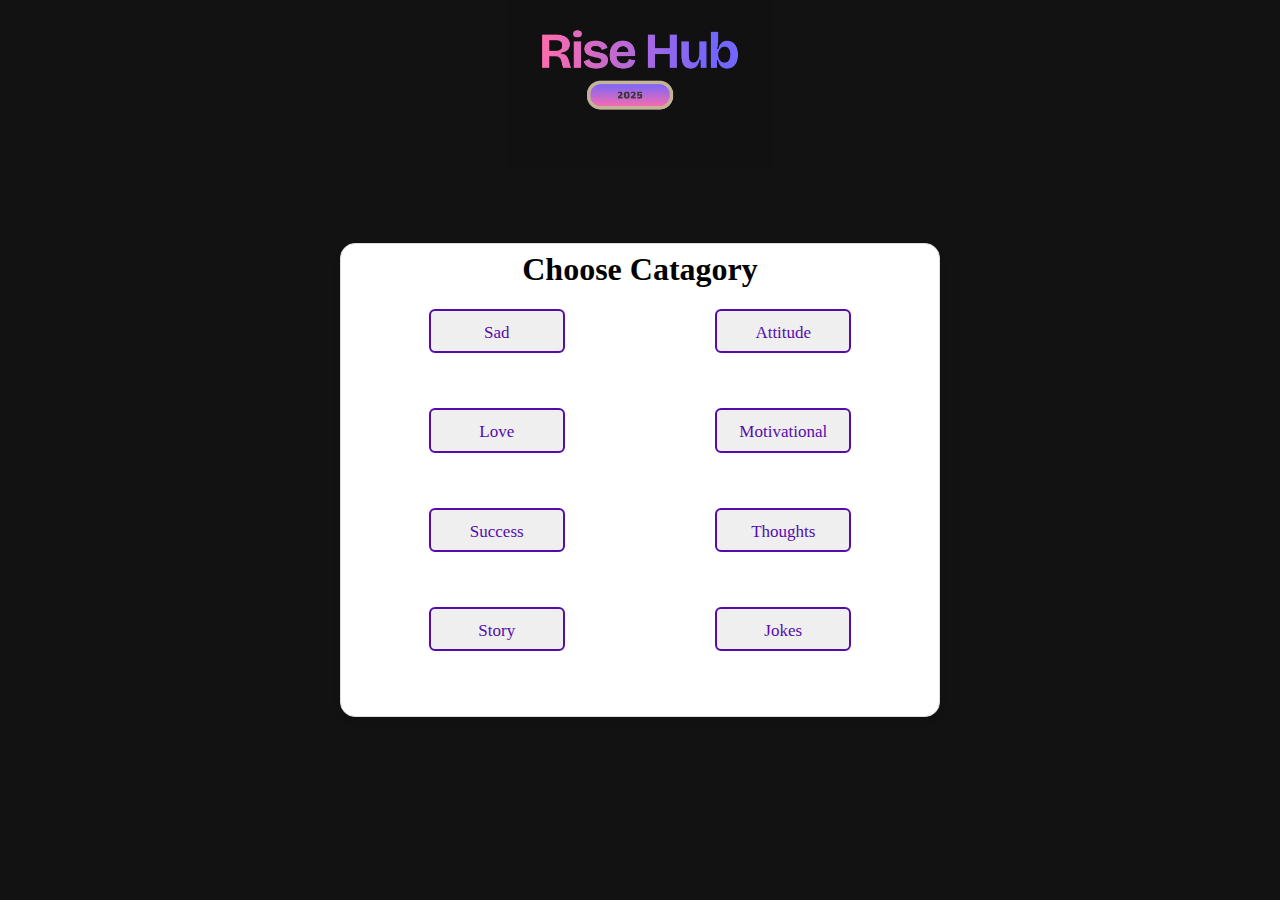
<file: index.html>
<!DOCTYPE html>
<html lang="en">
<head>
    <meta charset="UTF-8">
    <meta name="viewport" content="width=device-width, initial-scale=1.0">
    <title>Rise Hub</title>
</head>
<link rel="stylesheet" href="style.css">
<link rel="stylesheet" href="https://cdnjs.cloudflare.com/ajax/libs/font-awesome/6.7.2/css/all.min.css" integrity="sha512-Evv84Mr4kqVGRNSgIGL/F/aIDqQb7xQ2vcrdIwxfjThSH8CSR7PBEakCr51Ck+w+/U6swU2Im1vVX0SVk9ABhg==" crossorigin="anonymous" referrerpolicy="no-referrer" />
<body>
    <div class="container">
        <div class="img"><img src="rise-hub-high-resolution-logo.png" alt=""></div>
        <div class="home">
        <h1>Choose Catagory</h1>
            <br>
             <button class="sad" onclick="delayedNavigation('/directory/sad.html')">Sad</button>
             <button class="attitude" onclick="delayedNavigation('/directory/attitude.html')">Attitude</button>
             <button class=" love" onclick="delayedNavigation('/directory/love.html')">Love</button>
             <button class=" motiv" onclick="delayedNavigation('/directory/motivational.html')">Motivational</button>
             <button class=" success" onclick="delayedNavigation('/directory/success.html')">Success</button>
             <button class=" thoughts" onclick="delayedNavigation('/directory/thought.html')">Thoughts</button>
             <a href="website-under-construction-page-web-260nw-2014660484.webp" class="story"><button>Story</button></a>
          <a href="website-under-construction-page-web-260nw-2014660484.webp" class="jokes"><button>Jokes</button></a>
             <div class="overlay"> <i class="fa-solid fa-cog fa-spin"></i></div>
    </div>
    </div>
    <script>
        const icon=document.querySelector(".overlay");
        let btn=document.querySelectorAll("button");
btn.forEach((btn)=>{
    btn.addEventListener("click",()=>{
            icon.classList.add("show");
            setTimeout(()=>{
                icon.classList.remove("show");
            },1000)
        });
});

      
   
        function delayedNavigation(url) {
    setTimeout(function() {
        window.location.href = url;
    }, 250);
}


    </script>
</body>
</html>
</file>
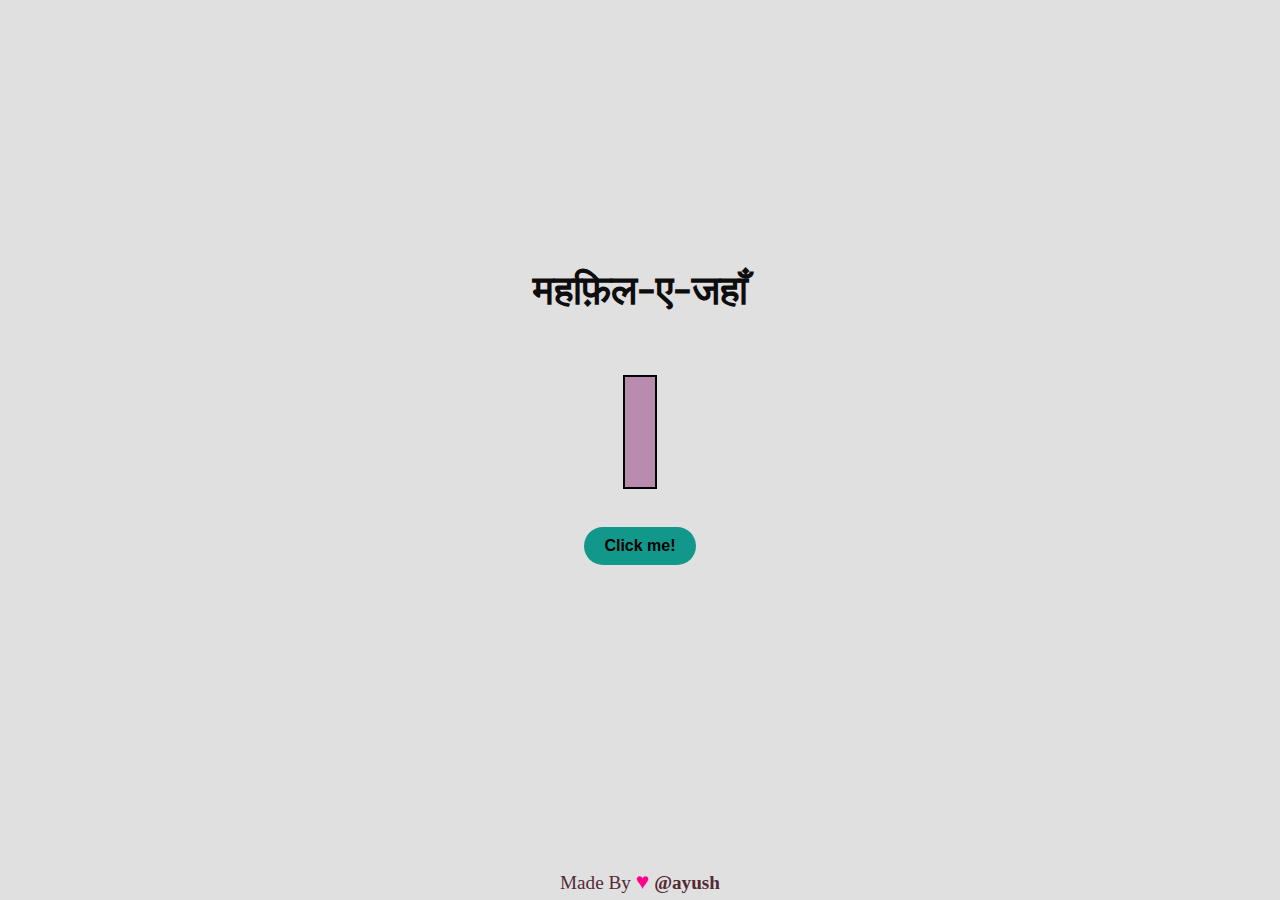
<file: directory/attitude.html>
<!DOCTYPE html>
<html lang="en">
<head>
    <meta charset="UTF-8">
    <meta name="viewport" content="width=device-width, initial-scale=1.0">
    <title>Document</title>
</head>
<style>
    @import url('https://fonts.googleapis.com/css2?family=Kalam:wght@300;400;700&family=Lora:ital,wght@0,400..700;1,400..700&family=Tiro+Devanagari+Hindi:ital@0;1&display=swap');
*{
    margin: 0;
    padding: 0;
}
html,body{
    height: 100%;
    width: 100%;
}
.title{
    font-family: 'Lora', serif;
    font-size: 40px;
    font-weight: 700;
    color: #0e0d0d;
    margin: 25px 10px;
    position: relative;
   bottom: 25px;
}
.container{
    height: 100%;
    width: 100%;
    box-sizing: border-box;
    display: flex;
    flex-direction: column;
    justify-content: center;
    align-items: center;
   background-color:#e0e0e0;
}
.quotes{
    align-content: center;
    text-align: center;
     min-height: 80px;
    max-width:350px;
    border: 2px solid black;
    font-family:"kalam";
    font-weight:900;
    font-style: normal;;
    background-color: rgb(183, 140, 175);
    font-size: 28px;
    padding: 15px;
    line-height: 40px;
}
.btn{
    position: relative;
    margin-top: 20px;
    padding: 10px 20px;
    background-color: #11988b;
    border: none;
    cursor: pointer;
    font-size: 16px;
    font-weight: bold;
        border-radius: 50px;
        &:hover{
            background-color: #0e0d0d;
            color: #11988b;
     }

}
.type{
    color: #0e0d0d;
    margin-bottom: 10px;
}
  p{
    display: inline;
        color: rgb(255, 0, 140);
        font-size: larger;
    }
    footer{
        margin-top: 5px;
        color: rgb(83, 42, 53);
        font-size: larger;
        position: absolute;
        bottom: 5px;
     
    }
a{
    text-decoration: none;
    color: rgb(83, 42, 53);
    font-weight:bolder;
}
.overlay{
    display: inline;
    position: absolute;
    left: 1px;
    display: none;
}
.hidden{
    display: none;
}
.show{
    display: block;
}
.refresh{
    position: absolute;
    margin-top: 400px;
    padding-top: 70px;
    color: #0e0d0d;
    font-family: 'Segoe UI', Tahoma, Geneva, Verdana, sans-serif;
    font-weight: 700;
    animation: fadeInOut 4s infinite;
}
@keyframes fadeInOut {
    0%, 100% {
        opacity: 0;
    }
    50% {
        opacity: 1;
    }
}
@media screen and (max-width: 500px){
   .title{
    bottom: 97px;
   }
    .refresh{
        position: absolute;
    margin-top: 400px;
    padding-top: 90px;
    color: #0e0d0d;
    font-family: 'Segoe UI', Tahoma, Geneva, Verdana, sans-serif;
    font-weight: 700;
    animation: fadeInOut 4s infinite;
}
    }

</style>
<link rel="stylesheet" href="https://cdnjs.cloudflare.com/ajax/libs/font-awesome/6.7.2/css/all.min.css" integrity="sha512-Evv84Mr4kqVGRNSgIGL/F/aIDqQb7xQ2vcrdIwxfjThSH8CSR7PBEakCr51Ck+w+/U6swU2Im1vVX0SVk9ABhg==" crossorigin="anonymous" referrerpolicy="no-referrer" />
<body>
         <div class="container">
            <h2 class="title">महफ़िल-ए-जहाँ </h1>
        <h1 class="type"></h1>
        <div class="quotes"></div>
        <br>
        <button class="btn">
       <div class="overlay"><i class="fa-solid fa-arrows-rotate fa-spin"></i></div>Click me!</button>
        <footer class="footer">Made By <p>&hearts;</p> <a href="https://www.instagram.com/ayush_srivastava_108?igsh=MWxnODV0a25lOHgwbA==">@ayush</a></footer>
        <br><br><br><br>
        <div class="refresh"></div>
    </div>
   
</body>
<script>
    let type=document.querySelector(".type");
let quote=document.querySelector(".quotes");
let btn=document.querySelector(".btn");
let icon=document.querySelector(".overlay");
let refresh=document.querySelector(".refresh");
let url="https://hindi-quotes.vercel.app/random/attitude";
let getfacts= async () => {
    let response=await fetch(url);
    let data=await response.json();
        type.innerHTML=data.type.toUpperCase(); 
       quote.innerHTML=data.quote;
    }
    
btn.addEventListener("click",()=>{
icon.classList.add("show");
getfacts();
setInterval(() => {
    icon.classList.remove("show");
    icon.classList.add("hidden");
},800);
})

let toggleRefreshText = () => {
    refresh.innerText = "Click to more Quotes";
    setTimeout(() => {
        refresh.innerText = "";
    }, 2000);
};

setInterval(toggleRefreshText, 4000);

window.addEventListener("DOMContentLoaded",getfacts);
</script>
</html>
</file>
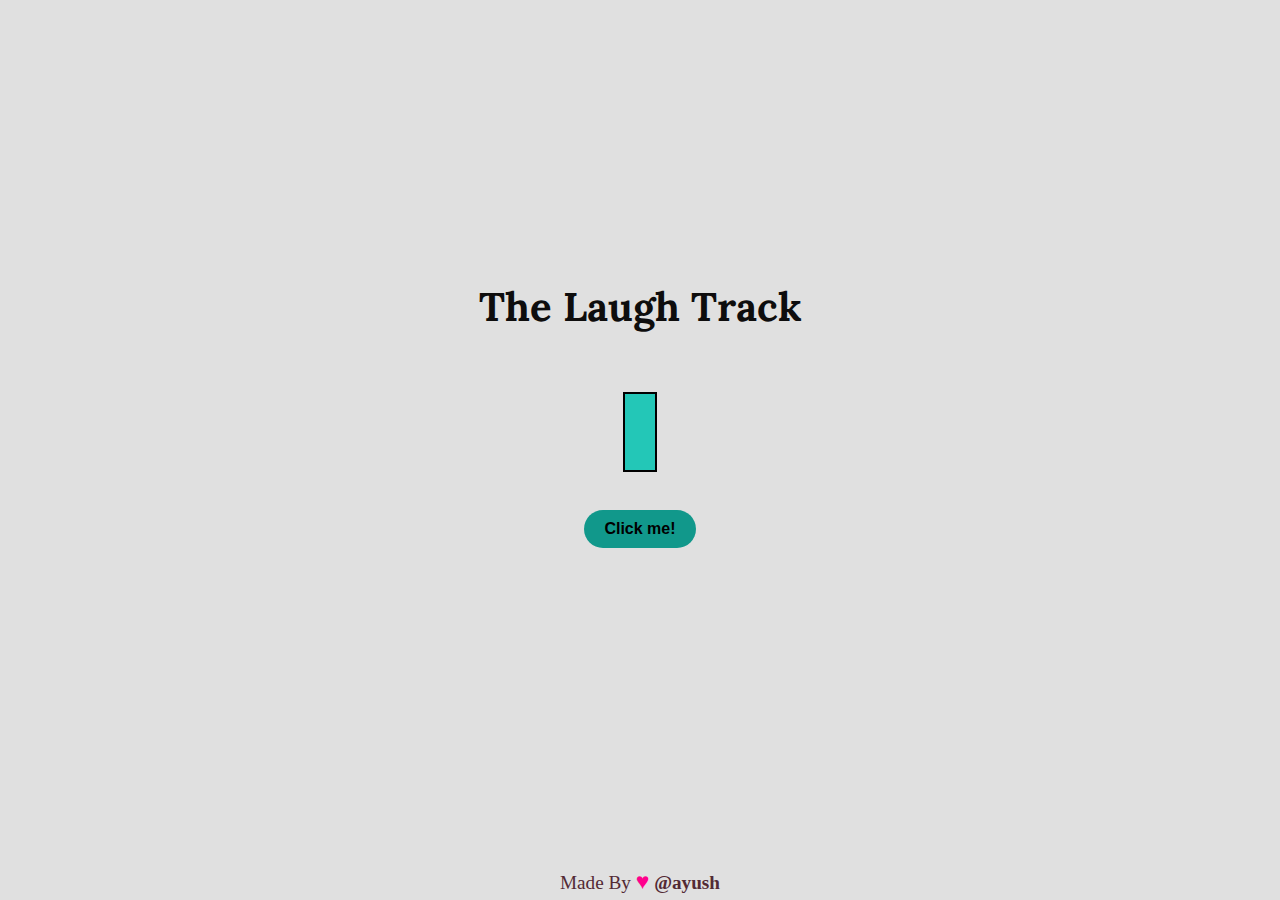
<file: directory/joke.html>
<!DOCTYPE html>
<html lang="en">
<head>
    <meta charset="UTF-8">
    <meta name="viewport" content="width=device-width, initial-scale=1.0">
    <title>Document</title>
</head>
<style>
    @import url('https://fonts.googleapis.com/css2?family=Kalam:wght@300;400;700&family=Lora:ital,wght@0,400..700;1,400..700&family=Tiro+Devanagari+Hindi:ital@0;1&display=swap');
*{
    margin: 0;
    padding: 0;
}
html,body{
    height: 100%;
    width: 100%;
}
.title{
    font-family: 'Lora', serif;
    font-size: 40px;
    font-weight: 700;
    color: #0e0d0d;
    margin: 25px 10px;
    position: relative;
   bottom: 25px;
}
.container{
    height: 100%;
    width: 100%;
    box-sizing: border-box;
    display: flex;
    flex-direction: column;
    justify-content: center;
    align-items: center;
   background-color:#e0e0e0;
}
.quotes{
    align-content: center;
    text-align: center;
     min-height: 80px;
    max-width:350px;
    border: 2px solid black;
    font-family:"kalam";
    font-weight:900;
    font-style: normal;;
    background-color: rgb(35, 199, 183);
    font-size: 28px;
    padding: 15px;
    line-height: 40px;
    box-sizing: border-box;
    overflow: hidden;
    
}
.btn{
    position: relative;
    margin-top: 20px;
    padding: 10px 20px;
    background-color: #11988b;
    border: none;
    cursor: pointer;
    font-size: 16px;
    font-weight: bold;
        border-radius: 50px;
        &:hover{
            background-color: #0e0d0d;
            color: #11988b;
     }

}
.type{
    color: #0e0d0d;
    margin-bottom: 10px;
}
  p{
    display: inline;
        color: rgb(255, 0, 140);
        font-size: larger;
    }
    footer{
        margin-top: 5px;
        color: rgb(83, 42, 53);
        font-size: larger;
        position: absolute;
        bottom: 5px;
     
    }
a{
    text-decoration: none;
    color: rgb(83, 42, 53);
    font-weight:bolder;
}
.overlay{
    display: inline;
    position: absolute;
    left: 1px;
    display: none;
}
.hidden{
    display: none;
}
.show{
    display: block;
}
@media screen and (max-width: 500px){
   .title{
    bottom: 97px;
   }
    }

</style>
<link rel="stylesheet" href="https://cdnjs.cloudflare.com/ajax/libs/font-awesome/6.7.2/css/all.min.css" integrity="sha512-Evv84Mr4kqVGRNSgIGL/F/aIDqQb7xQ2vcrdIwxfjThSH8CSR7PBEakCr51Ck+w+/U6swU2Im1vVX0SVk9ABhg==" crossorigin="anonymous" referrerpolicy="no-referrer" />
<body>
         <div class="container">
            <h2 class="title">The Laugh Track</h1>
        <h1 class="type"></h1>
        <div class="quotes"></div>
        <br>
        <button class="btn">
       <div class="overlay"><i class="fa-solid fa-arrows-rotate fa-spin"></i></div>Click me!</button>
        <footer class="footer">Made By <p>&hearts;</p> <a href="https://www.instagram.com/ayush_srivastava_108?igsh=MWxnODV0a25lOHgwbA==">@ayush</a></footer>
        <br><br><br><br>
    </div>
   
</body>
<script>
    let type=document.querySelector(".type");
let quote=document.querySelector(".quotes");
let btn=document.querySelector(".btn");
let icon=document.querySelector(".overlay");
let url="https://hindi-jokes-api.onrender.com/jokes?api_key=43ff1148693f5b8801af797c7d8a";
let getfacts= async () => {
    let response=await fetch(url);
    let data=await response.json();
    console.log(data);
    
    //     type.innerHTML=data.type.toUpperCase(); 
       quote.innerHTML=data.jokeContent;
    }
    
btn.addEventListener("click",()=>{
icon.classList.add("show");
getfacts();
setInterval(() => {
    icon.classList.remove("show");
    icon.classList.add("hidden");
},800);
})

window.addEventListener("DOMContentLoaded",getfacts);
</script>
</html>
</file>
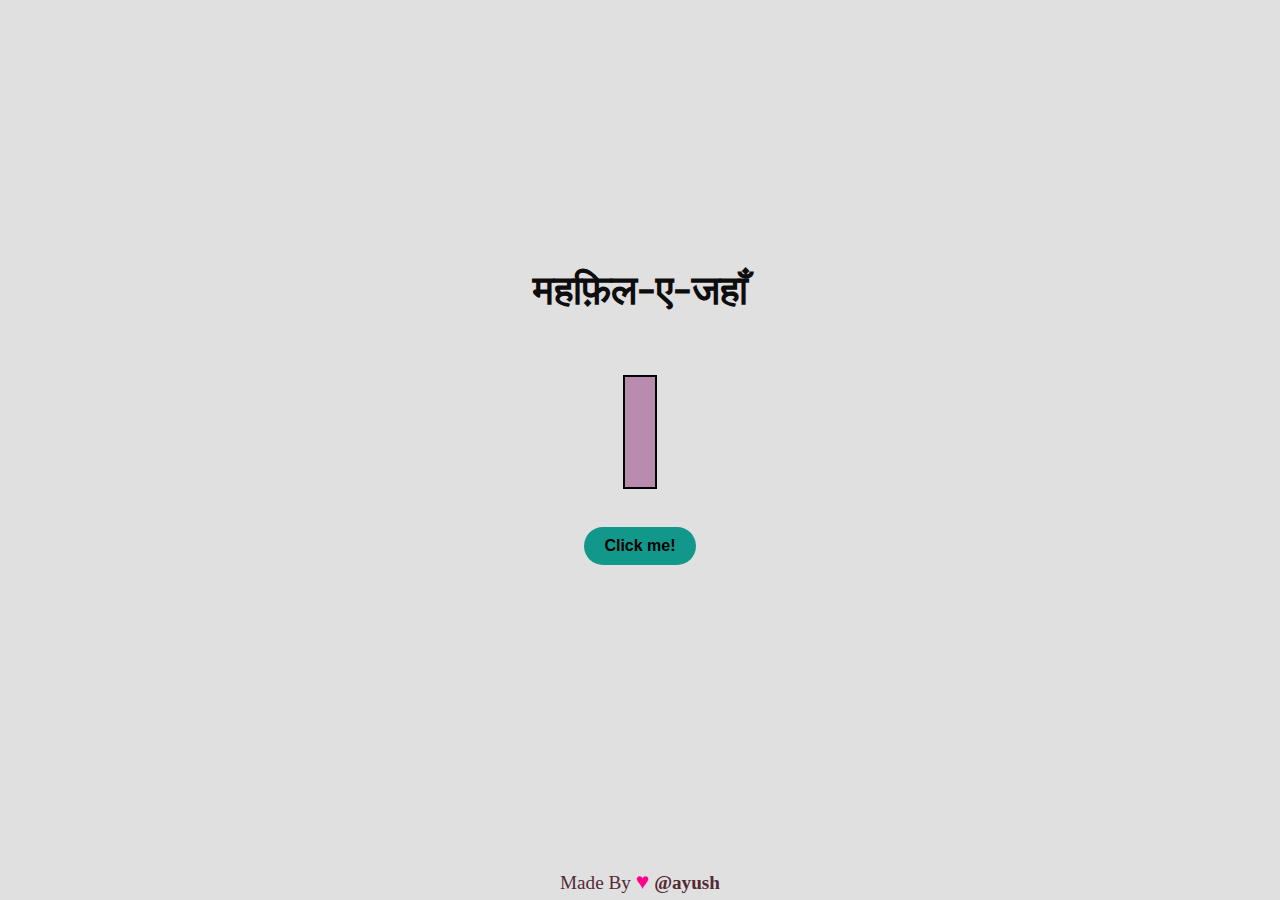
<file: directory/love.html>
<!DOCTYPE html>
<html lang="en">
<head>
    <meta charset="UTF-8">
    <meta name="viewport" content="width=device-width, initial-scale=1.0">
    <title>Document</title>
</head>
<style>
    @import url('https://fonts.googleapis.com/css2?family=Kalam:wght@300;400;700&family=Lora:ital,wght@0,400..700;1,400..700&family=Tiro+Devanagari+Hindi:ital@0;1&display=swap');
*{
    margin: 0;
    padding: 0;
}
html,body{
    height: 100%;
    width: 100%;
}
.title{
    font-family: 'Lora', serif;
    font-size: 40px;
    font-weight: 700;
    color: #0e0d0d;
    margin: 25px 10px;
    position: relative;
   bottom: 25px;
}
.container{
    height: 100%;
    width: 100%;
    box-sizing: border-box;
    display: flex;
    flex-direction: column;
    justify-content: center;
    align-items: center;
   background-color:#e0e0e0;
}
.quotes{
    align-content: center;
    text-align: center;
     min-height: 80px;
    max-width:350px;
    border: 2px solid black;
    font-family:"kalam";
    font-weight:900;
    font-style: normal;;
    background-color: rgb(183, 140, 175);
    font-size: 28px;
    padding: 15px;
    line-height: 40px;
}
.btn{
    position: relative;
    margin-top: 20px;
    padding: 10px 20px;
    background-color: #11988b;
    border: none;
    cursor: pointer;
    font-size: 16px;
    font-weight: bold;
        border-radius: 50px;
        &:hover{
            background-color: #0e0d0d;
            color: #11988b;
     }

}
.type{
    color: #0e0d0d;
    margin-bottom: 10px;
}
  p{
    display: inline;
        color: rgb(255, 0, 140);
        font-size: larger;
    }
    footer{
        margin-top: 5px;
        color: rgb(83, 42, 53);
        font-size: larger;
        position: absolute;
        bottom: 5px;
     
    }
a{
    text-decoration: none;
    color: rgb(83, 42, 53);
    font-weight:bolder;
}
.overlay{
    display: inline;
    position: absolute;
    left: 1px;
    display: none;
}
.hidden{
    display: none;
}
.show{
    display: block;
}
.refresh{
    position: absolute;
    margin-top: 400px;
    padding-top: 70px;
    color: #0e0d0d;
    font-family: 'Segoe UI', Tahoma, Geneva, Verdana, sans-serif;
    font-weight: 700;
    animation: fadeInOut 4s infinite;
}
@keyframes fadeInOut {
    0%, 100% {
        opacity: 0;
    }
    50% {
        opacity: 1;
    }
}
@media screen and (max-width: 500px){
   .title{
    bottom: 97px;
   }
    .refresh{
        position: absolute;
    margin-top: 400px;
    padding-top: 90px;
    color: #0e0d0d;
    font-family: 'Segoe UI', Tahoma, Geneva, Verdana, sans-serif;
    font-weight: 700;
    animation: fadeInOut 4s infinite;
}
    }

</style>
<link rel="stylesheet" href="https://cdnjs.cloudflare.com/ajax/libs/font-awesome/6.7.2/css/all.min.css" integrity="sha512-Evv84Mr4kqVGRNSgIGL/F/aIDqQb7xQ2vcrdIwxfjThSH8CSR7PBEakCr51Ck+w+/U6swU2Im1vVX0SVk9ABhg==" crossorigin="anonymous" referrerpolicy="no-referrer" />
<body>
         <div class="container">
            <h2 class="title">महफ़िल-ए-जहाँ </h1>
        <h1 class="type"></h1>
        <div class="quotes"></div>
        <br>
        <button class="btn">
       <div class="overlay"><i class="fa-solid fa-arrows-rotate fa-spin"></i></div>Click me!</button>
        <footer class="footer">Made By <p>&hearts;</p> <a href="https://www.instagram.com/ayush_srivastava_108?igsh=MWxnODV0a25lOHgwbA==">@ayush</a></footer>
        <br><br><br><br>
        <div class="refresh"></div>
    </div>
   
</body>
<script>
    let type=document.querySelector(".type");
let quote=document.querySelector(".quotes");
let btn=document.querySelector(".btn");
let icon=document.querySelector(".overlay");
let refresh=document.querySelector(".refresh");
let url="https://hindi-quotes.vercel.app/random/love";
let getfacts= async () => {
    let response=await fetch(url);
    let data=await response.json();
        type.innerHTML=data.type.toUpperCase(); 
       quote.innerHTML=data.quote;
    }
    
btn.addEventListener("click",()=>{
icon.classList.add("show");
getfacts();
setInterval(() => {
    icon.classList.remove("show");
    icon.classList.add("hidden");
},800);
})

let toggleRefreshText = () => {
    refresh.innerText = "Click to more Quotes";
    setTimeout(() => {
        refresh.innerText = "";
    }, 2000);
};

setInterval(toggleRefreshText, 4000);

window.addEventListener("DOMContentLoaded",getfacts);
</script>
</html>
</file>
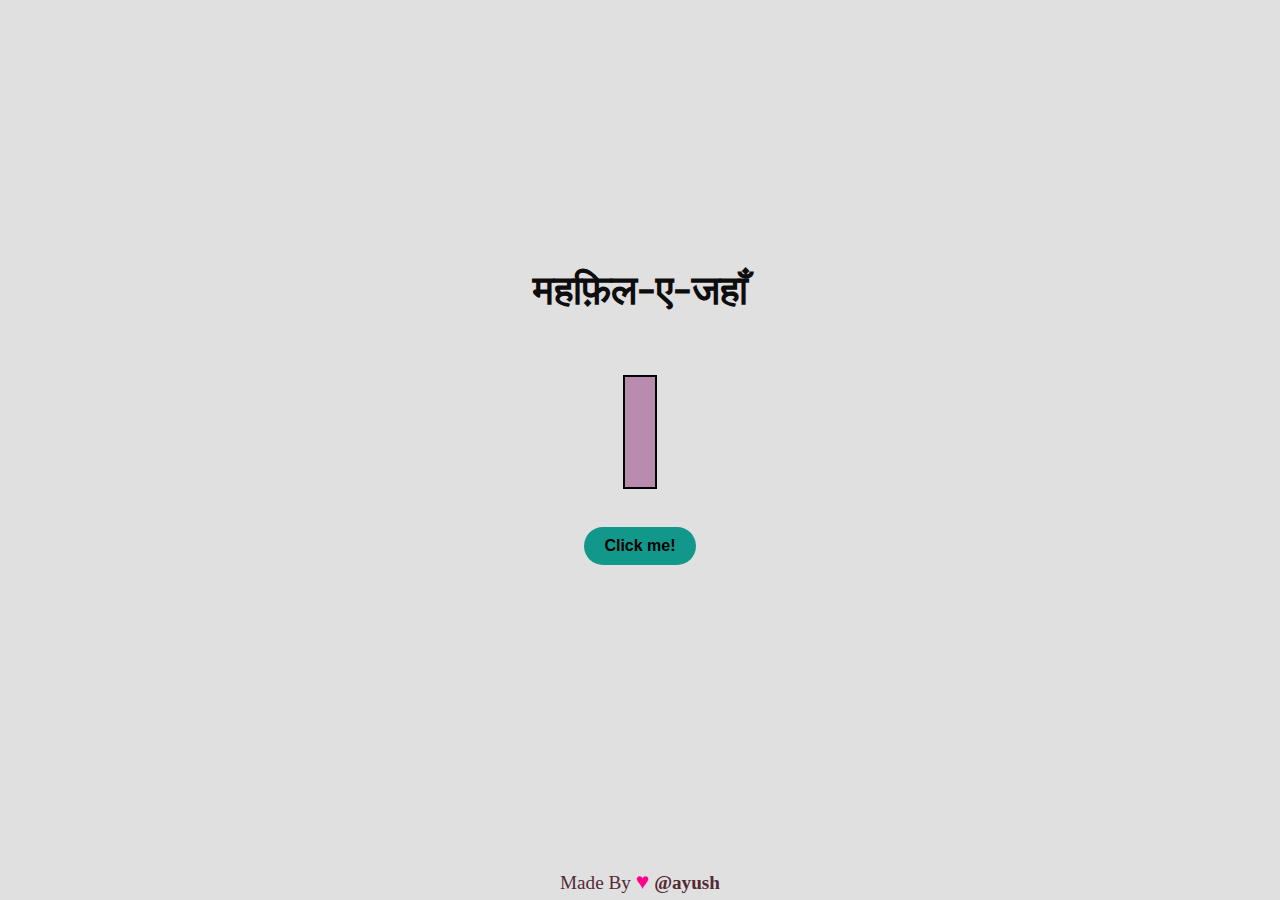
<file: directory/motivational.html>
<!DOCTYPE html>
<html lang="en">
<head>
    <meta charset="UTF-8">
    <meta name="viewport" content="width=device-width, initial-scale=1.0">
    <title>Document</title>
</head>
<style>
    @import url('https://fonts.googleapis.com/css2?family=Kalam:wght@300;400;700&family=Lora:ital,wght@0,400..700;1,400..700&family=Tiro+Devanagari+Hindi:ital@0;1&display=swap');
*{
    margin: 0;
    padding: 0;
}
html,body{
    height: 100%;
    width: 100%;
}
.title{
    font-family: 'Lora', serif;
    font-size: 40px;
    font-weight: 700;
    color: #0e0d0d;
    margin: 25px 10px;
    position: relative;
   bottom: 25px;
}
.container{
    height: 100%;
    width: 100%;
    box-sizing: border-box;
    display: flex;
    flex-direction: column;
    justify-content: center;
    align-items: center;
   background-color:#e0e0e0;
}
.quotes{
    align-content: center;
    text-align: center;
     min-height: 80px;
    max-width:350px;
    border: 2px solid black;
    font-family:"kalam";
    font-weight:900;
    font-style: normal;;
    background-color: rgb(183, 140, 175);
    font-size: 28px;
    padding: 15px;
    line-height: 40px;
}
.btn{
    position: relative;
    margin-top: 20px;
    padding: 10px 20px;
    background-color: #11988b;
    border: none;
    cursor: pointer;
    font-size: 16px;
    font-weight: bold;
        border-radius: 50px;
        &:hover{
            background-color: #0e0d0d;
            color: #11988b;
     }

}
.type{
    color: #0e0d0d;
    margin-bottom: 10px;
}
  p{
    display: inline;
        color: rgb(255, 0, 140);
        font-size: larger;
    }
    footer{
        margin-top: 5px;
        color: rgb(83, 42, 53);
        font-size: larger;
        position: absolute;
        bottom: 5px;
     
    }
a{
    text-decoration: none;
    color: rgb(83, 42, 53);
    font-weight:bolder;
}
.overlay{
    display: inline;
    position: absolute;
    left: 1px;
    display: none;
}
.hidden{
    display: none;
}
.show{
    display: block;
}
.refresh{
    position: absolute;
    margin-top: 400px;
    padding-top: 70px;
    color: #0e0d0d;
    font-family: 'Segoe UI', Tahoma, Geneva, Verdana, sans-serif;
    font-weight: 700;
    animation: fadeInOut 4s infinite;
}
@keyframes fadeInOut {
    0%, 100% {
        opacity: 0;
    }
    50% {
        opacity: 1;
    }
}
@media screen and (max-width: 500px){
   .title{
    bottom: 97px;
   }
    .refresh{
        position: absolute;
    margin-top: 400px;
    padding-top: 90px;
    color: #0e0d0d;
    font-family: 'Segoe UI', Tahoma, Geneva, Verdana, sans-serif;
    font-weight: 700;
    animation: fadeInOut 4s infinite;
}
    }

</style>
<link rel="stylesheet" href="https://cdnjs.cloudflare.com/ajax/libs/font-awesome/6.7.2/css/all.min.css" integrity="sha512-Evv84Mr4kqVGRNSgIGL/F/aIDqQb7xQ2vcrdIwxfjThSH8CSR7PBEakCr51Ck+w+/U6swU2Im1vVX0SVk9ABhg==" crossorigin="anonymous" referrerpolicy="no-referrer" />
<body>
         <div class="container">
            <h2 class="title">महफ़िल-ए-जहाँ </h1>
        <h1 class="type"></h1>
        <div class="quotes"></div>
        <br>
        <button class="btn">
       <div class="overlay"><i class="fa-solid fa-arrows-rotate fa-spin"></i></div>Click me!</button>
        <footer class="footer">Made By <p>&hearts;</p> <a href="https://www.instagram.com/ayush_srivastava_108?igsh=MWxnODV0a25lOHgwbA==">@ayush</a></footer>
        <br><br><br><br>
        <div class="refresh"></div>
    </div>
   
</body>
<script>
    let type=document.querySelector(".type");
let quote=document.querySelector(".quotes");
let btn=document.querySelector(".btn");
let icon=document.querySelector(".overlay");
let refresh=document.querySelector(".refresh");
let url="https://hindi-quotes.vercel.app/random/motivational";
let getfacts= async () => {
    let response=await fetch(url);
    let data=await response.json();
        type.innerHTML=data.type.toUpperCase(); 
       quote.innerHTML=data.quote;
    }
    
btn.addEventListener("click",()=>{
icon.classList.add("show");
getfacts();
setInterval(() => {
    icon.classList.remove("show");
    icon.classList.add("hidden");
},800);
})

let toggleRefreshText = () => {
    refresh.innerText = "Click to more Quotes";
    setTimeout(() => {
        refresh.innerText = "";
    }, 2000);
};

setInterval(toggleRefreshText, 4000);

window.addEventListener("DOMContentLoaded",getfacts);
</script>
</html>
</file>
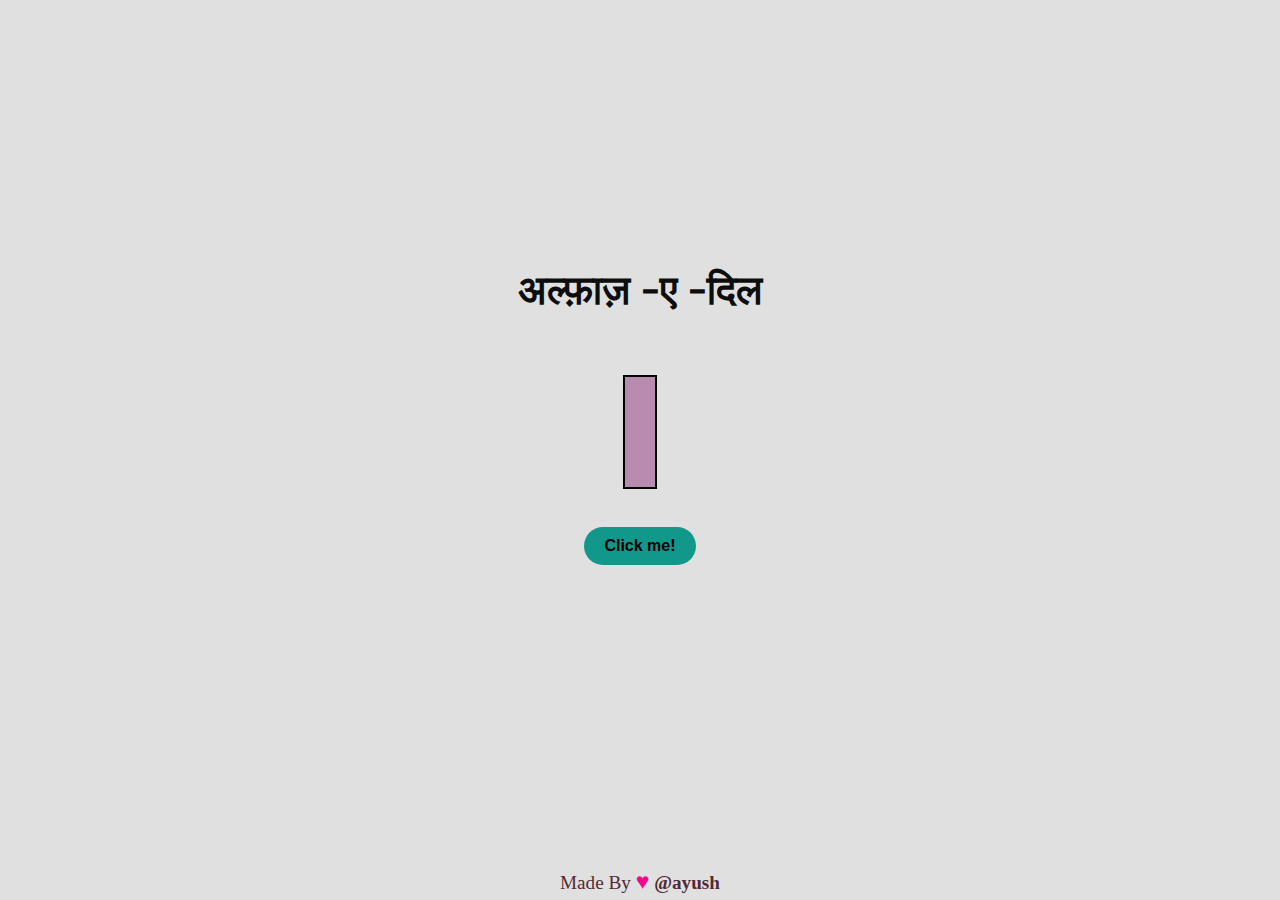
<file: directory/sad.html>
<!DOCTYPE html>
<html lang="en">
<head>
    <meta charset="UTF-8">
    <meta name="viewport" content="width=device-width, initial-scale=1.0">
    <title>Document</title>
</head>
<style>
    @import url('https://fonts.googleapis.com/css2?family=Kalam:wght@300;400;700&family=Lora:ital,wght@0,400..700;1,400..700&family=Tiro+Devanagari+Hindi:ital@0;1&display=swap');
*{
    margin: 0;
    padding: 0;
}
html,body{
    height: 100%;
    width: 100%;
}
.title{
    font-family: 'Lora', serif;
    font-size: 40px;
    font-weight: 700;
    color: #0e0d0d;
    margin: 25px 10px;
    position: relative;
   bottom: 25px;
}
.container{
    height: 100%;
    width: 100%;
    box-sizing: border-box;
    display: flex;
    flex-direction: column;
    justify-content: center;
    align-items: center;
   background-color:#e0e0e0;
}
.quotes{
    align-content: center;
    text-align: center;
     min-height: 80px;
    max-width:350px;
    border: 2px solid black;
    font-family:"kalam";
    font-weight:900;
    font-style: normal;;
    background-color: rgb(183, 140, 175);
    font-size: 28px;
    padding: 15px;
    line-height: 40px;
}
.btn{
    position: relative;
    margin-top: 20px;
    padding: 10px 20px;
    background-color: #11988b;
    border: none;
    cursor: pointer;
    font-size: 16px;
    font-weight: bold;
        border-radius: 50px;
        &:hover{
            background-color: #0e0d0d;
            color: #11988b;
     }

}
.type{
    color: #0e0d0d;
    margin-bottom: 10px;
}
  p{
    display: inline;
        color: rgb(255, 0, 140);
        font-size: larger;
    }
    footer{
        margin-top: 5px;
        color: rgb(83, 42, 53);
        font-size: larger;
        position: absolute;
        bottom: 5px;
     
    }
a{
    text-decoration: none;
    color: rgb(83, 42, 53);
    font-weight:bolder;
}
.overlay{
    display: inline;
    position: absolute;
    left: 1px;
    display: none;
}
.hidden{
    display: none;
}
.show{
    display: block;
}
.refresh{
    position: absolute;
    margin-top: 400px;
    padding-top: 70px;
    color: #0e0d0d;
    font-family: 'Segoe UI', Tahoma, Geneva, Verdana, sans-serif;
    font-weight: 700;
    animation: fadeInOut 4s infinite;
}
@keyframes fadeInOut {
    0%, 100% {
        opacity: 0;
    }
    50% {
        opacity: 1;
    }
}
@media screen and (max-width: 500px){
   .title{
    bottom: 97px;
   }
    .refresh{
        position: absolute;
    margin-top: 400px;
    padding-top: 90px;
    color: #0e0d0d;
    font-family: 'Segoe UI', Tahoma, Geneva, Verdana, sans-serif;
    font-weight: 700;
    animation: fadeInOut 4s infinite;
}
    }

</style>
<link rel="stylesheet" href="https://cdnjs.cloudflare.com/ajax/libs/font-awesome/6.7.2/css/all.min.css" integrity="sha512-Evv84Mr4kqVGRNSgIGL/F/aIDqQb7xQ2vcrdIwxfjThSH8CSR7PBEakCr51Ck+w+/U6swU2Im1vVX0SVk9ABhg==" crossorigin="anonymous" referrerpolicy="no-referrer" />
<body>
         <div class="container">
            <h2 class="title">अल्फ़ाज़ -ए -दिल   </h1>
        <h1 class="type"></h1>
        <div class="quotes"></div>
        <br>
        <button class="btn">
       <div class="overlay"><i class="fa-solid fa-arrows-rotate fa-spin"></i></div>Click me!</button>
        <footer class="footer">Made By <p>&hearts;</p> <a href="https://www.instagram.com/ayush_srivastava_108?igsh=MWxnODV0a25lOHgwbA==">@ayush</a></footer>
        <br><br><br><br>
        <div class="refresh"></div>
    </div>
   
</body>
<script>
    let type=document.querySelector(".type");
let quote=document.querySelector(".quotes");
let btn=document.querySelector(".btn");
let icon=document.querySelector(".overlay");
let refresh=document.querySelector(".refresh");
let url="https://hindi-quotes.vercel.app/random/sad";
let getfacts= async () => {
    let response=await fetch(url);
    let data=await response.json();
        type.innerHTML=data.type.toUpperCase(); 
       quote.innerHTML=data.quote;
    }
    
btn.addEventListener("click",()=>{
icon.classList.add("show");
getfacts();
setInterval(() => {
    icon.classList.remove("show");
    icon.classList.add("hidden");
},800);
})

let toggleRefreshText = () => {
    refresh.innerText = "Click to more Quotes";
    setTimeout(() => {
        refresh.innerText = "";
    }, 2000);
};

setInterval(toggleRefreshText, 4000);

window.addEventListener("DOMContentLoaded",getfacts);
</script>
</html>
</file>
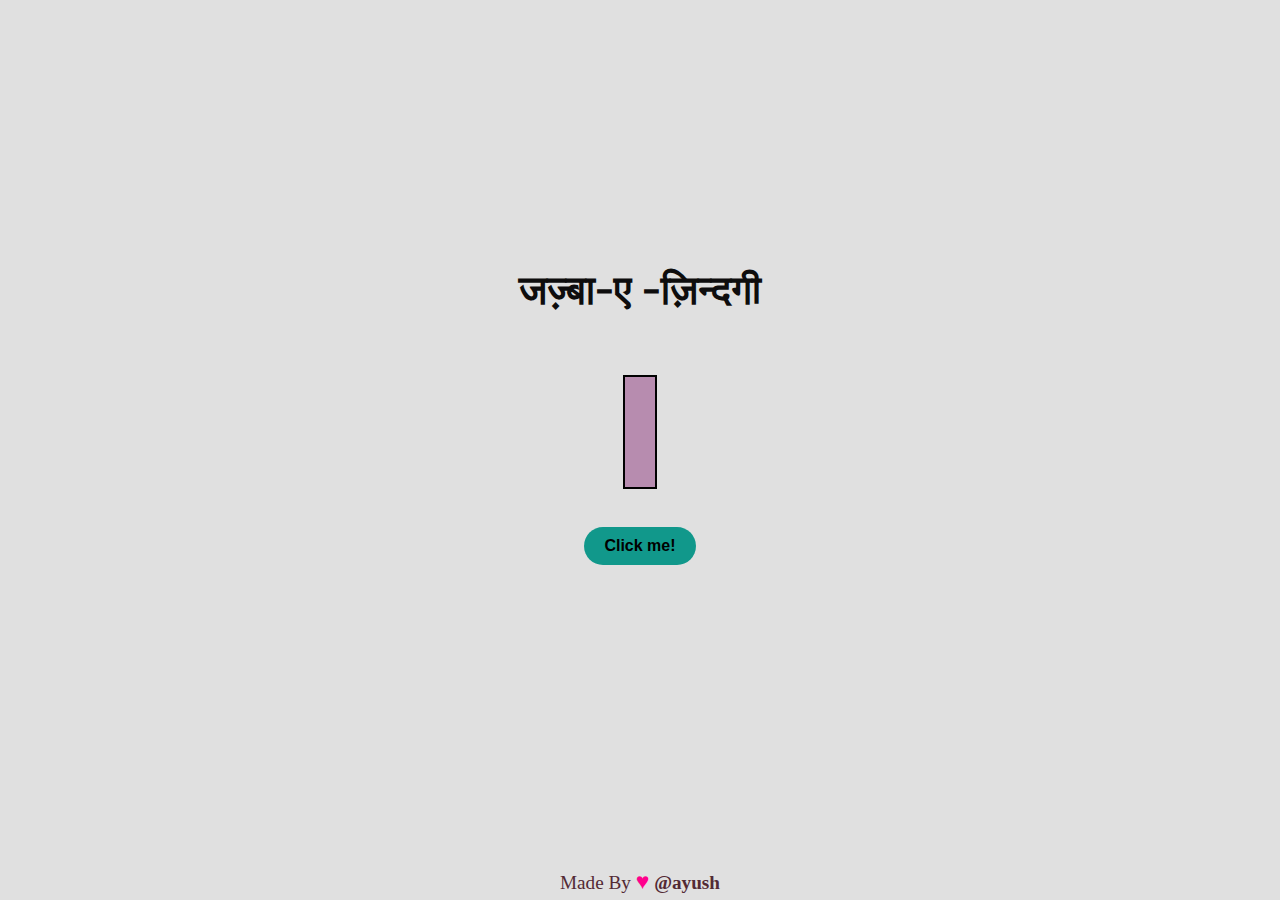
<file: directory/success.html>
<!DOCTYPE html>
<html lang="en">
<head>
    <meta charset="UTF-8">
    <meta name="viewport" content="width=device-width, initial-scale=1.0">
    <title>Document</title>
</head>
<style>
    @import url('https://fonts.googleapis.com/css2?family=Kalam:wght@300;400;700&family=Lora:ital,wght@0,400..700;1,400..700&family=Tiro+Devanagari+Hindi:ital@0;1&display=swap');
*{
    margin: 0;
    padding: 0;
}
html,body{
    height: 100%;
    width: 100%;
}
.title{
    font-family: 'Lora', serif;
    font-size: 40px;
    font-weight: 700;
    color: #0e0d0d;
    margin: 25px 10px;
    position: relative;
   bottom: 25px;
}
.container{
    height: 100%;
    width: 100%;
    box-sizing: border-box;
    display: flex;
    flex-direction: column;
    justify-content: center;
    align-items: center;
   background-color:#e0e0e0;
}
.quotes{
    align-content: center;
    text-align: center;
     min-height: 80px;
    max-width:350px;
    border: 2px solid black;
    font-family:"kalam";
    font-weight:900;
    font-style: normal;;
    background-color: rgb(183, 140, 175);
    font-size: 28px;
    padding: 15px;
    line-height: 40px;
}
.btn{
    position: relative;
    margin-top: 20px;
    padding: 10px 20px;
    background-color: #11988b;
    border: none;
    cursor: pointer;
    font-size: 16px;
    font-weight: bold;
        border-radius: 50px;
        &:hover{
            background-color: #0e0d0d;
            color: #11988b;
     }

}
.type{
    color: #0e0d0d;
    margin-bottom: 10px;
}
  p{
    display: inline;
        color: rgb(255, 0, 140);
        font-size: larger;
    }
    footer{
        margin-top: 5px;
        color: rgb(83, 42, 53);
        font-size: larger;
        position: absolute;
        bottom: 5px;
     
    }
a{
    text-decoration: none;
    color: rgb(83, 42, 53);
    font-weight:bolder;
}
.overlay{
    display: inline;
    position: absolute;
    left: 1px;
    display: none;
}
.hidden{
    display: none;
}
.show{
    display: block;
}
.refresh{
    position: absolute;
    margin-top: 400px;
    padding-top: 70px;
    color: #0e0d0d;
    font-family: 'Segoe UI', Tahoma, Geneva, Verdana, sans-serif;
    font-weight: 700;
    animation: fadeInOut 4s infinite;
}
@keyframes fadeInOut {
    0%, 100% {
        opacity: 0;
    }
    50% {
        opacity: 1;
    }
}
@media screen and (max-width: 500px){
   .title{
    bottom: 97px;
   }
    .refresh{
        position: absolute;
    margin-top: 400px;
    padding-top: 90px;
    color: #0e0d0d;
    font-family: 'Segoe UI', Tahoma, Geneva, Verdana, sans-serif;
    font-weight: 700;
    animation: fadeInOut 4s infinite;
}
    }

</style>
<link rel="stylesheet" href="https://cdnjs.cloudflare.com/ajax/libs/font-awesome/6.7.2/css/all.min.css" integrity="sha512-Evv84Mr4kqVGRNSgIGL/F/aIDqQb7xQ2vcrdIwxfjThSH8CSR7PBEakCr51Ck+w+/U6swU2Im1vVX0SVk9ABhg==" crossorigin="anonymous" referrerpolicy="no-referrer" />
<body>
         <div class="container">
            <h2 class="title">जज़्बा-ए -ज़िन्दगी</h1>
        <h1 class="type"></h1>
        <div class="quotes"></div>
        <br>
        <button class="btn">
       <div class="overlay"><i class="fa-solid fa-arrows-rotate fa-spin"></i></div>Click me!</button>
        <footer class="footer">Made By <p>&hearts;</p> <a href="https://www.instagram.com/ayush_srivastava_108?igsh=MWxnODV0a25lOHgwbA==">@ayush</a></footer>
        <br><br><br><br>
        <div class="refresh"></div>
    </div>
   
</body>
<script>
    let type=document.querySelector(".type");
let quote=document.querySelector(".quotes");
let btn=document.querySelector(".btn");
let icon=document.querySelector(".overlay");
let refresh=document.querySelector(".refresh");
let url="https://hindi-quotes.vercel.app/random/success";
let getfacts= async () => {
    let response=await fetch(url);
    let data=await response.json();
        type.innerHTML=data.type.toUpperCase(); 
       quote.innerHTML=data.quote;
    }
    
btn.addEventListener("click",()=>{
icon.classList.add("show");
getfacts();
setInterval(() => {
    icon.classList.remove("show");
    icon.classList.add("hidden");
},800);
})

let toggleRefreshText = () => {
    refresh.innerText = "Click to more Quotes";
    setTimeout(() => {
        refresh.innerText = "";
    }, 2000);
};

setInterval(toggleRefreshText, 4000);

window.addEventListener("DOMContentLoaded",getfacts);
</script>
</html>
</file>
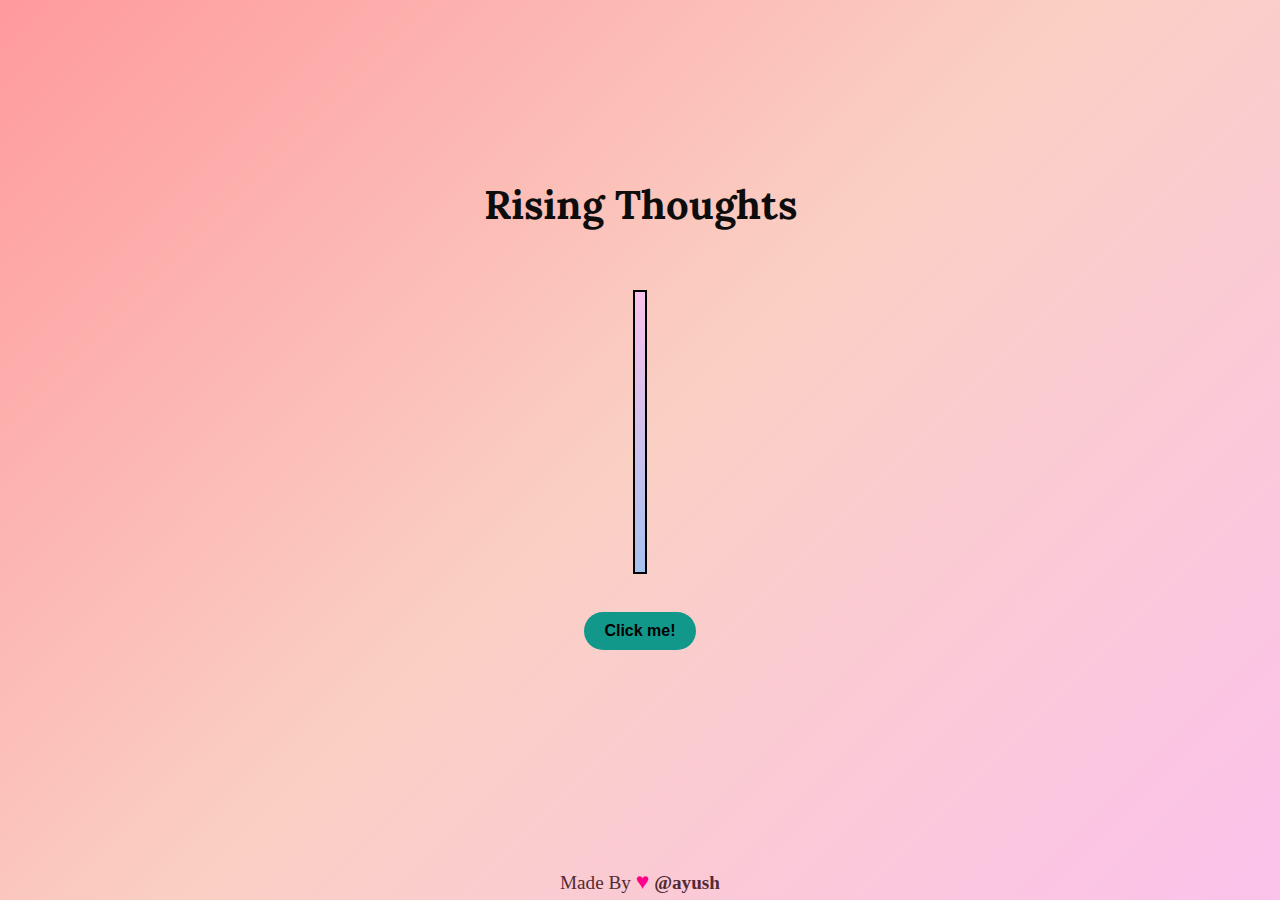
<file: directory/thought.html>
<!DOCTYPE html>
<html lang="en">
<head>
    <meta charset="UTF-8">
    <meta name="viewport" content="width=device-width, initial-scale=1.0">
    <title>quote</title>
</head>
<style>
    @import url('https://fonts.googleapis.com/css2?family=Kalam:wght@300;400;700&family=Lora:ital,wght@0,400..700;1,400..700&family=Tiro+Devanagari+Hindi:ital@0;1&display=swap');
*{
    margin: 0;
    padding: 0;
}
html,body{
    height: 100%;
    width: 100%;
}
.title{
    font-family: 'Lora', serif;
    font-size: 40px;
    font-weight: 700;
    color: #0e0d0d;
    margin: 25px 10px;
    position: relative;
   bottom: 25px;
}
.container{
    height: 100%;
    width: 100%;
    box-sizing: border-box;
    display: flex;
    flex-direction: column;
    justify-content: center;
    align-items: center;
    background: linear-gradient(135deg, #ff9a9e 0%, #fad0c4 50%, #fbc2eb 100%);
}
.quotes{
    align-content: center;
    text-align: center;
     min-height: 30vh;
     overflow-y: scroll;
   
    max-width:288px;
    border: 2px solid black;
    font-family:"kalam";
    font-weight:900;
    font-style: normal;;
    background: linear-gradient(135deg, #fbc2eb 0%, #a6c1ee 100%);
    font-size: 28px;
    padding: 5px;
    line-height: 40px;
    &.quotes::-webkit-scrollbar {
    display: none; 
}
  
}
.btn{
    position: relative;
    margin-top: 20px;
    padding: 10px 20px;
    background-color: #11988b;
    border: none;
    cursor: pointer;
    font-size: 16px;
    font-weight: bold;
        border-radius: 50px;
        &:hover{
            background-color: #0e0d0d;
            color: #11988b;
     }

}
.type{
    color: #0e0d0d;
    margin-bottom: 10px;
}
  p{
    display: inline;
        color: rgb(255, 0, 140);
        font-size: larger;
    }
    footer{
        margin-top: 5px;
        color: rgb(83, 42, 53);
        font-size: larger;
        position: absolute;
        bottom: 5px;
     
    }
a{
    text-decoration: none;
    color: rgb(83, 42, 53);
    font-weight:bolder;
}
.overlay{
    display: inline;
    position: absolute;
    left: 1px;
    display: none;
}
.hidden{
    display: none;
}
.show{
    display: block;
}
.refresh{
    position: absolute;
    margin-top: 400px;
    padding-top: 70px;
    color: #0e0d0d;
    font-family: 'Segoe UI', Tahoma, Geneva, Verdana, sans-serif;
    font-weight: 700;
    animation: fadeInOut 4s infinite;
}
@keyframes fadeInOut {
    0%, 100% {
        opacity: 0;
    }
    50% {
        opacity: 1;
    }
}
@media screen and (max-width: 500px){
   .title{
    bottom: 50px;
   }
    .refresh{
        position: absolute;
    margin-top: 400px;
    padding-top: 90px;
    color: #0e0d0d;
    font-family: 'Segoe UI', Tahoma, Geneva, Verdana, sans-serif;
    font-weight: 700;
    animation: fadeInOut 4s infinite;
}
    .quotes{
        max-height: 12vh;
        font-size: 28px;
        line-height: 40px;
    }
}
</style>
<link rel="stylesheet" href="https://cdnjs.cloudflare.com/ajax/libs/font-awesome/6.7.2/css/all.min.css" integrity="sha512-Evv84Mr4kqVGRNSgIGL/F/aIDqQb7xQ2vcrdIwxfjThSH8CSR7PBEakCr51Ck+w+/U6swU2Im1vVX0SVk9ABhg==" crossorigin="anonymous" referrerpolicy="no-referrer" />
<body>
         <div class="container">
            <h2 class="title">Rising Thoughts</h1>
                <h1 class="type"></h1>
        <div class="quotes"></div>
        <br>
        <button class="btn">
       <div class="overlay"><i class="fa-solid fa-arrows-rotate fa-spin"></i></div>Click me!</button>
        <footer class="footer">Made By <p>&hearts;</p> <a href="https://www.instagram.com/ayush_srivastava_108?igsh=MWxnODV0a25lOHgwbA==">@ayush</a></footer>
        <br><br><br><br>
        <div class="refresh"></div>
    </div>
   
</body>
<script>
    let type=document.querySelector(".type");
let quote=document.querySelector(".quotes");
let btn=document.querySelector(".btn");
let icon=document.querySelector(".overlay");
let refresh=document.querySelector(".refresh");
let url="https://quotes-api-self.vercel.app/quote";
let getfacts= async () => {
    let response=await fetch(url);
    let data=await response.json();
    quote.innerText=data.quote;
    type.innerText=data.author;
       console.log(data);
       if(type.innerText==="Unknown"){
        type.innerText="Lord Ayush";
       }
    }
    
btn.addEventListener("click",()=>{
icon.classList.add("show");
getfacts();
setInterval(() => {
    icon.classList.remove("show");
    icon.classList.add("hidden");
},800);
})



window.addEventListener("DOMContentLoaded",getfacts);
</script>
</html>
</file>
<file: style.css>
* {
    margin: 0;
    padding: 0;
    box-sizing: border-box;
}

body, html {
    overflow: hidden;
}

.container {
    background-color: rgb(18, 18, 18);
    display: flex;
    justify-content: center;
    align-items: center;
    height: 100vh;
    width: 100vw;
}

.home {
    margin-top: 60px;
    background-color: white;
    height: auto;
    width: 80vw;
    max-width: 600px;
    border: 1px solid #ddd;
    border-radius: 15px;
    box-shadow: 0 4px 6px rgba(0, 0, 0, 0.1);
    display: grid;
    justify-content: center;
    align-items: center;
    row-gap: 15px;
    column-gap: 15px;
    grid-template-columns: repeat(2, 1fr);
    padding: 20px;
    text-align: center;
    position: relative;
    padding: 20px;
    grid-template-areas: "header header"
                         "sad attitude"
                         "love motiv"
                         "success thoughts"
                         "story jokes";
    align-content: stretch;
    justify-items: center;
    line-height: 10px;
}

button {
    --color: #560bad;
    font-family: inherit;
    display: inline-block;
    width: 8em;
    height: 2.6em;
    line-height: 2.6em;
    margin: 20px;
    position: relative;
    cursor: pointer;
    overflow: hidden;
    border: 2px solid var(--color);
    transition: color 0.5s;
    z-index: 1;
    font-size: 17px;
    border-radius: 6px;
    font-weight: 500;
    color: var(--color);
    text-align: center;
}

button:before {
    content: "";
    position: absolute;
    z-index: -1;
    background: var(--color);
    height: 150px;
    width: 200px;
    border-radius: 50%;
}

button:hover {
    color: #fff;
}

button:before {
    top: 100%;
    left: 100%;
    transition: all 0.7s;
}

button:hover:before {
    top: -30px;
    left: -30px;
}

button:active:before {
    background: #3a0ca3;
    transition: background 0s;
}

h1 {
    display: inline;
    text-align: center;
    width: 100%;
    grid-column: span 2;
    grid-area: header;
}

.sad {
    grid-area: sad;
}

.attitude {
    grid-area: attitude;
}

.love {
    grid-area: love;
}

.motiv {
    grid-area: motiv;
}

.success {
    grid-area: success;
}

.thoughts {
    grid-area: thoughts;
}

.story {
    width: 100%;
    grid-area: story;
}

.jokes {
    width: 100%;
    grid-area: jokes;
}

img {
    position: absolute;
    top: -30px;
    left: 50%;
    transform: translateX(-50%);
    height: 200px;
    width: auto;
}

.overlay {
    color: black;
    display: inline-block;
    position: absolute;
    display: none;
    bottom: 0;
    right: 50%;
    top: 90%;
}

.hide {
    display: none;
}

.show {
    display: block;
}

a {
    text-decoration: none;
}

@media screen and (max-width: 768px) {
    .home {
        width: 90vw;
        grid-template-columns: 1fr, 1fr;
        padding: 15px;
    }

    button {
        width: 100%;
        margin: 10px 0;
    }

    img {
        top: -12px;
        height: 150px;
    }

    .motiv {
        width: 100%;
        grid-area: motiv;
    }
}

@media screen and (max-width: 500px) {
    .home {
        height: 75vh;
    }
}
</file>
